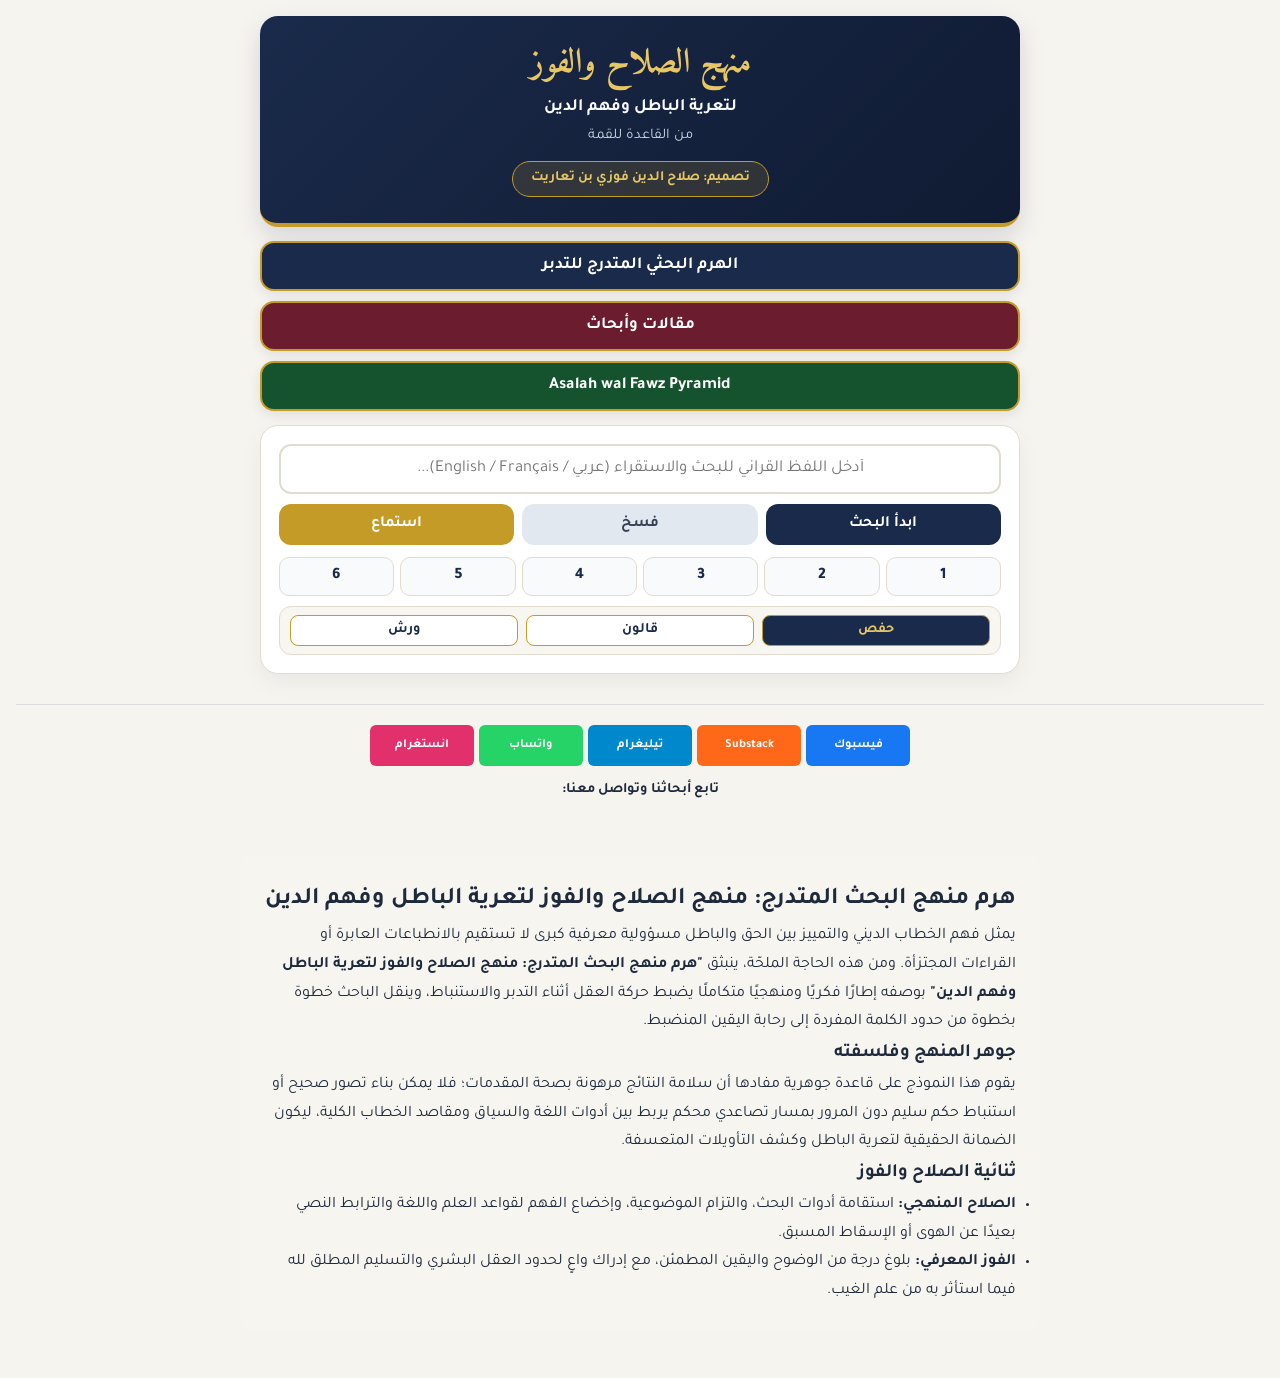
<file: index.html>
<!DOCTYPE html>
<html lang="ar" dir="rtl">
<head>
    <meta charset="UTF-8">
    <meta name="viewport" content="width=device-width, initial-scale=1.0">
    <title>منهج الصلاح والفوز — لتعرية الباطل وفهم الدين</title>
    <link rel="stylesheet" href="style.css">
    <meta name="description" content="الهرم البحثي المتدرج للتدبر من القاعدة للقمة - منهج الصلاح والفوز لتعرية الباطل وفهم الدين عبر التحليل اللغوي، والآيات القرآنية، ومقارنة الأديان، وفرز المحكم من المتشابه. تصميم: صلاح الدين فوزي بن تعاريت.">
    <meta name="keywords" content="منهج الصلاح والفوز, الهرم البحثي المتدرج, تدبر القرآن, تعرية الباطل, المحكم والمتشابه, صلاح الدين فوزي بن تعاريت, القراءات القرآنية, حفص, قالون, ورش">
    <meta name="author" content="صلاح الدين فوزي بن تعاريت">
    <meta name="robots" content="index, follow">
    <link rel="canonical" href="https://tsts4242.github.io/manhaj-pyramid/">
    <!-- وسوم المشاركة على وسائل التواصل الاجتماعي (Open Graph) -->
    <meta property="og:title" content="منهج الصلاح والفوز — لتعرية الباطل وفهم الدين">
    <meta property="og:description" content="الهرم البحثي المتدرج للتدبر من القاعدة للقمة - تصميم: صلاح الدين فوزي بن تعاريت.">
    <meta property="og:url" content="https://tsts4242.github.io/manhaj-pyramid/">
    <meta property="og:type" content="website">
<script type="application/ld+json">
{
  "@context": "https://schema.org",
  "@type": "Article",
  "mainEntityOfPage": {
    "@type": "WebPage",

"@id": "https://tsts4242.github.io/manhaj-pyramid/"
  },
  "headline": "هرم منهج البحث المتدرج: منهج الصلاح والفوز لتعرية الباطل وفهم الدين",
  "alternativeHeadline": "The Pyramid of Success & Righteousness: A Methodology for Contemplation from Word to Certainty",
  "description": "الهرم البحثي المتدرج للتدبر من القاعدة للقمة - منهج الصلاح والفوز لتعرية الباطل وفهم الدين، تصميم صلاح الدين فوزي بن تعاريت.",
  "inLanguage": "ar",
  "author": {
    "@type": "Person",
    "name": "صلاح الدين فوزي بن تعاريت"
  },
  "publisher": {
    "@type": "Person",
    "name": "صلاح الدين فوزي بن تعاريت"
  },
  "keywords": [
    "هرم منهج البحث المتدرج",
    "منهج الصلاح والفوز",
    "تعرية الباطل وفهم الدين",
    "صلاح الدين فوزي بن تعاريت",
    "The Pyramid of Success and Righteousness"
  ]
}
</script>

</head>
<body>
    <div class="container">
        <!-- بطاقة الترويسة العلوية -->
        <header class="header-card">
            <h1>منهج الصلاح والفوز</h1>
            <div class="subtitle">لتعرية الباطل وفهم الدين</div>
            <div class="tagline">من القاعدة للقمة</div>
            <div class="author-badge">تصميم: صلاح الدين فوزي بن تعاريت</div>
        </header>

        <!-- أزرار التنقل الرئيسية الثلاثة -->
        <nav class="main-nav">
            <button type="button" id="btn-pyr-1" class="pyramid-btn">الهرم البحثي المتدرج للتدبر</button>
            <button type="button" id="btn-articles" class="pyramid-btn pyramid-btn-articles">مقالات وأبحاث</button>
            <button type="button" id="btn-pyr-2" class="pyramid-btn pyramid-btn-en">Asalah wal Fawz Pyramid</button>
        </nav>

        <!-- لوحة الهرم البحثي العربي -->
        <section id="pyramid-box-1" class="pyramid-section" style="display: none;">
            <div class="pyramid-note-box">التدرج من القاعدة للقمة — إحكام كل مستوى قبل الانتقال لما بعده</div>
            <img id="img-pyramid1" src="pyramid1.png" alt="الهرم البحثي المتدرج للتدبر">
            <div style="margin-top: 8px;">
                <button type="button" id="btn-back-1" class="pyramid-back-btn">إغلاق</button>
            </div>
        </section>

        <!-- لوحة المقالات والأبحاث -->
        <section id="articles-box" class="articles-section" style="display: none;">
            <div class="pyramid-note-box">مقالات وأبحاث (اختر رقم المقال)</div>
            <div id="articles-grid" class="articles-grid"></div>
            <div id="article-viewer" class="article-viewer" style="display: none;"></div>
            <button type="button" id="btn-back-articles" class="pyramid-back-btn" style="display: none;">إغلاق</button>
        </section>

        <!-- لوحة الهرم الإنجليزي -->
        <section id="pyramid-box-2" class="pyramid-section" style="display: none;">
            <div class="pyramid-note-box">From Base to Summit — Gradual Contemplative Research</div>
            <img id="img-pyramid2" src="pyramid2.png" alt="Asalah wal Fawz Pyramid">
            <div style="margin-top: 8px;">
                <button type="button" id="btn-back-2" class="pyramid-back-btn">Close</button>
            </div>
        </section>

        <!-- بطاقة البحث والاستقراء -->
        <main id="main-search-card" class="search-card">
            <div class="search-input-group">
                <input type="text" id="quran-word" class="search-input" placeholder="أدخل اللفظ القرآني للبحث والاستقراء (عربي / English / Français)..." autocomplete="off">
                
                <div class="actions search-buttons">
                    <button type="button" id="submit-btn" class="btn-submit">ابدأ البحث</button>
                    <button type="button" id="clear-btn" class="btn-clear">فسخ</button>
                    <button type="button" id="listen-btn" class="btn-listen">استماع</button>
                </div>
            </div>

            <!-- شريط المستويات من 1 إلى 6 -->
            <div class="levels-bar">
                <button type="button" class="level-btn" data-lvl="1">1</button>
                <button type="button" class="level-btn" data-lvl="2">2</button>
                <button type="button" class="level-btn" data-lvl="3">3</button>
                <button type="button" class="level-btn" data-lvl="4">4</button>
                <button type="button" class="level-btn" data-lvl="5">5</button>
                <button type="button" class="level-btn" data-lvl="6">6</button>
            </div>

            <!-- شريط اختيار الرواية -->
            <div class="riwayah-bar">
                <button type="button" class="riwayah-btn active" data-riwayah="hafs">حفص</button>
                <button type="button" class="riwayah-btn" data-riwayah="qaloon">قالون</button>
                <button type="button" class="riwayah-btn" data-riwayah="warsh">ورش</button>
            </div>
        </main>

        <!-- مؤشر التحميل -->
        <div id="loader" class="loader" style="display: none;">
            جاري البحث والاستقراء بحسب المستويات...
        </div>

        <!-- حاوية النتائج للمستويات الستة -->
        <div id="results-wrapper" class="results-container" style="display: none; flex-direction: column;">
            <article id="card-1" class="level-card" style="display: none;">
                <h2 class="level-header">المستوى 1: الأصل اللغوي للكلمة (الجذر والترادف والمشتقات)</h2>
                <div id="content-1"></div>
            </article>

            <article id="card-2" class="level-card" style="display: none;">
                <h2 class="level-header">المستوى 2: التصنيف والموضع وعرض الآيات من القرآن</h2>
                <div id="content-2"></div>
            </article>

            <article id="card-3" class="level-card" style="display: none;">
                <h2 class="level-header">المستوى 3: الأسفار والإصحاحات في العهد القديم (التوراة) والعهد الجديد ("4" الإنجيل) والزبور</h2>
                <div id="content-3"></div>
            </article>

            <article id="card-4" class="level-card" style="display: none;">
                <h2 class="level-header">المستوى 4: الموروث والمرويات (الصحاح والمشنا)</h2>
                <div id="content-4"></div>
            </article>

            <article id="card-5" class="level-card" style="display: none;">
                <h2 class="level-header">المستوى 5: محاولة فرز المحكم من المتشابه من الآيات</h2>
                <div id="content-5"></div>
            </article>

            <article id="card-6" class="level-card" style="display: none;">
                <h2 class="level-header">المستوى 6: الاستنتاج والاستنباط والتأويل</h2>
                <div id="content-6"></div>
            </article>
        </div>
    </div>

    <script>
        (function() {
            function setupImageFallback(imgId, baseName) {
                const img = document.getElementById(imgId);
                if (!img) return;
                const exts = ['png', 'jpg', 'jpeg', 'webp', 'PNG', 'JPG'];
                let idx = 0;
                img.onerror = function() {
                    idx++;
                    if (idx < exts.length) {
                        img.src = baseName + '.' + exts[idx];
                    }
                };
            }
            setupImageFallback('img-pyramid1', 'pyramid1');
            setupImageFallback('img-pyramid2', 'pyramid2');

            document.addEventListener('DOMContentLoaded', function() {
                const btnArticles = document.getElementById('btn-articles');
                const btnBackArticles = document.getElementById('btn-back-articles');
                const articlesBox = document.getElementById('articles-box');
                const searchCard = document.getElementById('main-search-card');
                const resultsWrapper = document.getElementById('results-wrapper');
                const loader = document.getElementById('loader');

                function hideSearchForArticles() {
                    if (resultsWrapper) resultsWrapper.style.setProperty('display', 'none', 'important');
                    if (loader) loader.style.setProperty('display', 'none', 'important');
                    if (searchCard) searchCard.style.setProperty('display', 'none', 'important');
                }

                function restoreSearch() {
                    if (searchCard) searchCard.style.removeProperty('display');
                    if (resultsWrapper) resultsWrapper.style.removeProperty('display');
                    if (loader) loader.style.removeProperty('display');
                }

                if (btnArticles) {
                    btnArticles.addEventListener('click', function() {
                        setTimeout(hideSearchForArticles, 10);
                    }, true);
                }

                if (articlesBox) {
                    articlesBox.addEventListener('click', function(e) {
                        if (e.target && (e.target.classList.contains('article-num-btn') || e.target.classList.contains('page-nav-btn'))) {
                            setTimeout(hideSearchForArticles, 10);
                        }
                    }, true);
                }

                if (btnBackArticles) {
                    btnBackArticles.addEventListener('click', function() {
                        setTimeout(restoreSearch, 10);
                    }, true);
                }
            });
        })();
    </script>
        <div style="text-align:center;margin:30px auto;padding:20px 8px;border-top:1px solid #ddd;"><div style="display:grid;grid-template-columns:repeat(5,1fr);gap:5px;width:100%;max-width:540px;margin:0 auto 12px;"><a href="https://facebook.com" target="_blank" style="display:flex;align-items:center;justify-content:center;padding:10px 2px;background:#1877F2;color:#fff;text-decoration:none;border-radius:6px;font-weight:bold;font-size:0.78rem;white-space:nowrap;">فيسبوك</a><a href="https://substack.com" target="_blank" style="display:flex;align-items:center;justify-content:center;padding:10px 2px;background:#FF6719;color:#fff;text-decoration:none;border-radius:6px;font-weight:bold;font-size:0.78rem;white-space:nowrap;">Substack</a><a href="https://t.me" target="_blank" style="display:flex;align-items:center;justify-content:center;padding:10px 2px;background:#0088cc;color:#fff;text-decoration:none;border-radius:6px;font-weight:bold;font-size:0.78rem;white-space:nowrap;">تيليغرام</a><a href="https://whatsapp.com" target="_blank" style="display:flex;align-items:center;justify-content:center;padding:10px 2px;background:#25D366;color:#fff;text-decoration:none;border-radius:6px;font-weight:bold;font-size:0.78rem;white-space:nowrap;">واتساب</a><a href="https://instagram.com" target="_blank" style="display:flex;align-items:center;justify-content:center;padding:10px 2px;background:#E1306C;color:#fff;text-decoration:none;border-radius:6px;font-weight:bold;font-size:0.78rem;white-space:nowrap;">انستغرام</a></div><p style="font-weight:bold;margin:0;font-size:0.9rem;white-space:nowrap;">تابع أبحاثنا وتواصل معنا:</p></div>
        <section class="methodology-about" style="max-width: 800px; margin: 2rem auto; padding: 1.5rem; border-radius: 12px; background: rgba(255,255,255,0.05); line-height: 1.8; text-align: right;">
  <h2>هرم منهج البحث المتدرج: منهج الصلاح والفوز لتعرية الباطل وفهم الدين</h2>
  <p>يمثل فهم الخطاب الديني والتمييز بين الحق والباطل مسؤولية معرفية كبرى لا تستقيم بالانطباعات العابرة أو القراءات المجتزأة. ومن هذه الحاجة الملحّة، ينبثق <strong>"هرم منهج البحث المتدرج: منهج الصلاح والفوز لتعرية الباطل وفهم الدين"</strong> بوصفه إطارًا فكريًا ومنهجيًا متكاملًا يضبط حركة العقل أثناء التدبر والاستنباط، وينقل الباحث خطوة بخطوة من حدود الكلمة المفردة إلى رحابة اليقين المنضبط.</p>
  
  <h3>جوهر المنهج وفلسفته</h3>
  <p>يقوم هذا النموذج على قاعدة جوهرية مفادها أن سلامة النتائج مرهونة بصحة المقدمات؛ فلا يمكن بناء تصور صحيح أو استنباط حكم سليم دون المرور بمسار تصاعدي محكم يربط بين أدوات اللغة والسياق ومقاصد الخطاب الكلية، ليكون الضمانة الحقيقية لتعرية الباطل وكشف التأويلات المتعسفة.</p>
  
  <h3>ثنائية الصلاح والفوز</h3>
  <ul>
    <li><strong>الصلاح المنهجي:</strong> استقامة أدوات البحث، والتزام الموضوعية، وإخضاع الفهم لقواعد العلم واللغة والترابط النصي بعيدًا عن الهوى أو الإسقاط المسبق.</li>
    <li><strong>الفوز المعرفي:</strong> بلوغ درجة من الوضوح واليقين المطمئن، مع إدراك واعٍ لحدود العقل البشري والتسليم المطلق لله فيما استأثر به من علم الغيب.</li>
  </ul>
</section>


  
    <!-- استدعاء ملفات الجافاسكريبت -->
    <script src="articles.js"></script>
    <script src="app.js"></script>
</body>
</html>
</file>
<file: style.css>
@import url('https://fonts.googleapis.com/css2?family=Amiri:wght@400;700&family=Tajawal:wght@400;500;700;800&display=swap');

:root {
    --primary: #1a2a4a;
    --primary-dark: #101b33;
    --gold: #c59b27;
    --gold-light: #e6c665;
    --bg: #f6f4ef;
    --card-bg: #ffffff;
    --text: #1e293b;
    --text-muted: #64748b;
    --border: #e2dcd0;
}

* {
    box-sizing: border-box;
    margin: 0;
    padding: 0;
}

body {
    font-family: 'Tajawal', sans-serif;
    background-color: var(--bg);
    color: var(--text);
    line-height: 1.7;
    padding: 16px;
    direction: rtl;
}

.container {
    max-width: 760px;
    margin: 0 auto;
}

header,
.header-card {
    background: linear-gradient(135deg, var(--primary) 0%, var(--primary-dark) 100%);
    color: #fff;
    text-align: center;
    padding: 26px 18px;
    border-radius: 18px;
    border-bottom: 4px solid var(--gold);
    box-shadow: 0 10px 25px rgba(26, 42, 74, 0.15);
    margin-bottom: 14px;
}

header h1,
.header-card h1 {
    font-family: 'Amiri', serif;
    font-size: 2.15rem;
    color: var(--gold-light);
    margin-bottom: 6px;
    line-height: 1.3;
}

header .subtitle,
.header-card .subtitle {
    font-size: 1.08rem;
    font-weight: 700;
    color: #f8fafc;
}

header .tagline,
header .sub-tagline,
.header-card .tagline {
    font-size: 0.92rem;
    color: #cbd5e1;
    margin-top: 2px;
}

.author,
.author-badge {
    display: inline-block;
    margin-top: 12px;
    padding: 5px 18px;
    background: rgba(197, 155, 39, 0.16);
    border: 1px solid var(--gold);
    border-radius: 24px;
    font-size: 0.88rem;
    color: var(--gold-light);
    font-weight: 700;
}

.main-nav {
    display: flex;
    flex-direction: column;
    gap: 10px;
    margin-bottom: 14px;
}

.main-nav button,
.pyramid-btn {
    width: 100%;
    padding: 13px 18px;
    border: 2px solid var(--gold);
    border-radius: 14px;
    background: var(--primary);
    color: #fff;
    font-family: 'Tajawal', sans-serif;
    font-size: 1.06rem;
    font-weight: 700;
    cursor: pointer;
    transition: transform 0.15s ease, background 0.2s ease;
    box-shadow: 0 4px 12px rgba(26, 42, 74, 0.1);
    text-align: center;
}

.main-nav button:hover,
.pyramid-btn:hover {
    background: var(--primary-dark);
    transform: translateY(-1px);
}

#btn-articles,
#btnArticles,
.main-nav button:nth-child(2),
.pyramid-btn-articles {
    background: #6b1d2f;
}

#btn-articles:hover,
#btnArticles:hover,
.main-nav button:nth-child(2):hover,
.pyramid-btn-articles:hover {
    background: #521422;
}

#btn-pyr-2,
#btnPyramidEn,
.main-nav button:nth-child(3),
.pyramid-btn-en {
    background: #14532d;
}

#btn-pyr-2:hover,
#btnPyramidEn:hover,
.main-nav button:nth-child(3):hover,
.pyramid-btn-en:hover {
    background: #0f3f22;
}

.pyramid-section,
.articles-section,
.pyramid-container {
    background: var(--card-bg);
    border: 1px solid var(--border);
    border-radius: 16px;
    padding: 12px;
    margin-bottom: 14px;
    text-align: center;
    box-shadow: 0 6px 18px rgba(0, 0, 0, 0.06);
}

.pyramid-section img,
.pyramid-container img {
    max-width: 100%;
    height: auto;
    border-radius: 10px;
    margin-bottom: 8px;
}

.pyramid-note-box {
    background: #fef9e7;
    border: 1px solid var(--gold);
    color: var(--primary);
    padding: 6px 10px;
    border-radius: 8px;
    font-weight: 700;
    font-size: 0.88rem;
    margin-bottom: 8px;
}

.pyramid-back-btn {
    background: var(--primary);
    color: #fff;
    border: none;
    padding: 7px 20px;
    border-radius: 10px;
    font-family: 'Tajawal', sans-serif;
    font-weight: 700;
    cursor: pointer;
}

.articles-grid {
    display: grid;
    grid-template-columns: repeat(6, 1fr);
    gap: 5px;
    margin-bottom: 6px;
}

.article-num-btn {
    padding: 6px 2px;
    border: 1px solid var(--gold);
    border-radius: 8px;
    background: #fff;
    color: var(--primary);
    font-family: 'Tajawal', sans-serif;
    font-weight: 800;
    font-size: 0.9rem;
    cursor: pointer;
    transition: all 0.15s ease;
}

.article-num-btn:hover,
.article-num-btn.active {
    background: #6b1d2f;
    color: #fff;
}

.articles-pagination {
    display: flex;
    align-items: center;
    justify-content: space-between;
    gap: 6px;
    margin-bottom: 8px;
    padding: 4px 8px;
    background: #f8f6f1;
    border: 1px solid var(--border);
    border-radius: 8px;
}

.page-nav-btn {
    display: inline-flex;
    align-items: center;
    justify-content: center;
    gap: 5px;
    padding: 5px 12px;
    border: 1px solid var(--gold);
    border-radius: 7px;
    background: var(--primary);
    color: var(--gold-light);
    font-family: 'Tajawal', sans-serif;
    font-size: 0.82rem;
    font-weight: 700;
    white-space: nowrap;
    cursor: pointer;
}

.page-nav-btn:disabled {
    opacity: 0.4;
    cursor: not-allowed;
    background: #cbd5e1;
    color: #475569;
    border-color: #cbd5e1;
}

.down-scroll-hint {
    display: inline-flex;
    align-items: center;
    justify-content: center;
    width: 26px;
    height: 26px;
    border-radius: 50%;
    background: linear-gradient(135deg, var(--gold) 0%, #b08519 100%);
    color: #ffffff;
    font-size: 0.95rem;
    font-weight: 900;
}

.article-viewer,
.article-content {
    text-align: right;
    background: #fdfbf7;
    border: 1px solid var(--border);
    border-radius: 10px;
    padding: 12px 14px;
    margin-bottom: 4px;
}

.article-viewer h3,
.article-content h3 {
    color: #6b1d2f;
    font-family: 'Amiri', serif;
    font-size: 1.3rem;
    margin-bottom: 6px;
    border-bottom: 2px solid var(--gold);
    padding-bottom: 4px;
}

.search-box,
.search-card {
    background: var(--card-bg);
    border: 1px solid var(--border);
    border-radius: 18px;
    padding: 18px;
    box-shadow: 0 8px 22px rgba(0, 0, 0, 0.05);
    margin-bottom: 14px;
}

.search-input-group {
    display: flex;
    flex-direction: column;
    gap: 10px;
    margin-bottom: 12px;
}

#quran-word,
#searchInput,
.search-input {
    width: 100%;
    padding: 13px 16px;
    border: 2px solid var(--border);
    border-radius: 12px;
    font-family: 'Tajawal', sans-serif;
    font-size: 1.05rem;
    text-align: center;
    outline: none;
    transition: border-color 0.2s;
}

#quran-word:focus,
#searchInput:focus,
.search-input:focus {
    border-color: var(--gold);
}

.search-buttons,
.actions {
    display: flex;
    gap: 8px;
    margin-bottom: 12px;
}

.search-input-group .search-buttons {
    margin-bottom: 0;
}

.search-buttons button,
.actions button {
    flex: 1;
    padding: 11px 10px;
    border: none;
    border-radius: 12px;
    font-family: 'Tajawal', sans-serif;
    font-size: 0.98rem;
    font-weight: 700;
    cursor: pointer;
    transition: opacity 0.2s, transform 0.1s;
}

#submit-btn,
#searchBtn,
.btn-submit {
    background: var(--primary);
    color: #fff;
}

#clear-btn,
#clearBtn,
.btn-clear {
    background: #e2e8f0;
    color: #334155;
}

#listen-btn,
#listenBtn,
.btn-listen {
    background: var(--gold);
    color: #fff;
}

#listen-btn.speaking,
#listenBtn.speaking,
.btn-listen.speaking {
    background: #b91c1c;
}

.levels-bar {
    display: flex;
    gap: 6px;
}

.level-btn {
    flex: 1;
    padding: 9px 0;
    border: 1px solid var(--border);
    border-radius: 10px;
    background: #f8fafc;
    color: var(--primary);
    font-family: 'Tajawal', sans-serif;
    font-weight: 800;
    font-size: 1rem;
    cursor: pointer;
    transition: all 0.15s;
}

.level-btn.active {
    background: var(--primary);
    color: var(--gold-light);
    border-color: var(--gold);
}

.riwayah-bar {
    display: flex;
    align-items: center;
    justify-content: center;
    gap: 8px;
    margin-top: 10px;
    padding: 8px 10px;
    background: #f8f6f1;
    border: 1px solid var(--border);
    border-radius: 12px;
}

.riwayah-btn {
    flex: 1;
    padding: 6px 12px;
    border: 1px solid var(--gold);
    border-radius: 8px;
    background: #ffffff;
    color: var(--primary);
    font-family: 'Tajawal', sans-serif;
    font-size: 0.9rem;
    font-weight: 700;
    cursor: pointer;
    transition: all 0.15s ease;
}

.riwayah-btn.active {
    background: var(--primary);
    color: var(--gold-light);
    border-color: var(--gold);
}

.loader {
    display: flex;
    justify-content: center;
    align-items: center;
    text-align: center;
    padding: 18px;
    color: var(--primary);
    font-weight: 700;
}

.results-container,
#results-wrapper {
    margin-top: 12px;
    gap: 14px;
}

.level-card {
    background: var(--card-bg);
    border: 1px solid var(--border);
    border-top: 4px solid var(--gold);
    border-radius: 16px;
    padding: 18px;
    margin-bottom: 14px;
    box-shadow: 0 6px 18px rgba(0, 0, 0, 0.05);
}

.level-card h2,
.level-header {
    font-family: 'Amiri', serif;
    color: var(--primary);
    font-size: 1.35rem;
    border-bottom: 2px solid var(--border);
    padding-bottom: 8px;
    margin-bottom: 12px;
}

.deriv-group-title {
    font-weight: 800;
    color: var(--primary);
    margin-bottom: 10px;
    padding: 6px 10px;
    background: #f8f6f1;
    border-right: 4px solid var(--gold);
    border-radius: 6px;
}

.deriv-table {
    width: 100%;
    border-collapse: collapse;
    margin-top: 10px;
    font-size: 0.95rem;
}

.deriv-table th,
.deriv-table td {
    border: 1px solid var(--border);
    padding: 8px 10px;
    text-align: right;
}

.deriv-table th {
    background: #f8f6f1;
    color: var(--primary);
    font-weight: 800;
}

.verse-box,
.ayah-item {
    background: #fdfbf7;
    border: 1px solid var(--border);
    border-radius: 12px;
    padding: 12px 14px;
    margin-bottom: 10px;
}

.verse-text,
.ayah-text {
    font-family: 'Amiri', serif;
    font-size: 1.25rem;
    line-height: 1.9;
    color: #111827;
    margin-bottom: 6px;
}

.verse-meta,
.ayah-header {
    display: flex;
    flex-wrap: wrap;
    align-items: center;
    gap: 8px;
    font-size: 0.88rem;
    color: var(--primary);
    font-weight: 700;
}

.surah-type-badge {
    display: inline-block;
    padding: 2px 8px;
    border-radius: 6px;
    font-size: 0.78rem;
    font-weight: 800;
    background: #e2e8f0;
    color: var(--primary);
}

.surah-makki {
    background: #fef3c7;
    color: #92400e;
}

.surah-madani {
    background: #dcfce7;
    color: #166534;
}

.badge-torah { background: #e0e7ff; color: #1e40af; }
.badge-zabur { background: #fef9c3; color: #854d0e; }
.badge-injeel { background: #fce7f3; color: #9d174d; }
.badge-sunnah { background: #dcfce7; color: #166534; }
.badge-talmud { background: #f3e8ff; color: #6b21a8; }

.source-link {
    color: var(--primary);
    text-decoration: underline;
    font-size: 0.82rem;
}

.ayah-audio-btn {
    padding: 4px 10px;
    border: 1px solid var(--gold);
    border-radius: 8px;
    background: var(--primary);
    color: var(--gold-light);
    font-family: 'Tajawal', sans-serif;
    font-size: 0.82rem;
    font-weight: 700;
    cursor: pointer;
}

.ayah-audio-btn.playing {
    background: #b91c1c;
    color: #fff;
}

.hl-term {
    background-color: #fef08a;
    color: #713f12;
    font-weight: 800;
    padding: 0 4px;
    border-radius: 4px;
}

.stage6-directive {
    background: #f0f4f8;
    border: 1px solid #cbd5e1;
    border-radius: 12px;
    padding: 14px;
    line-height: 1.8;
}
</file>
